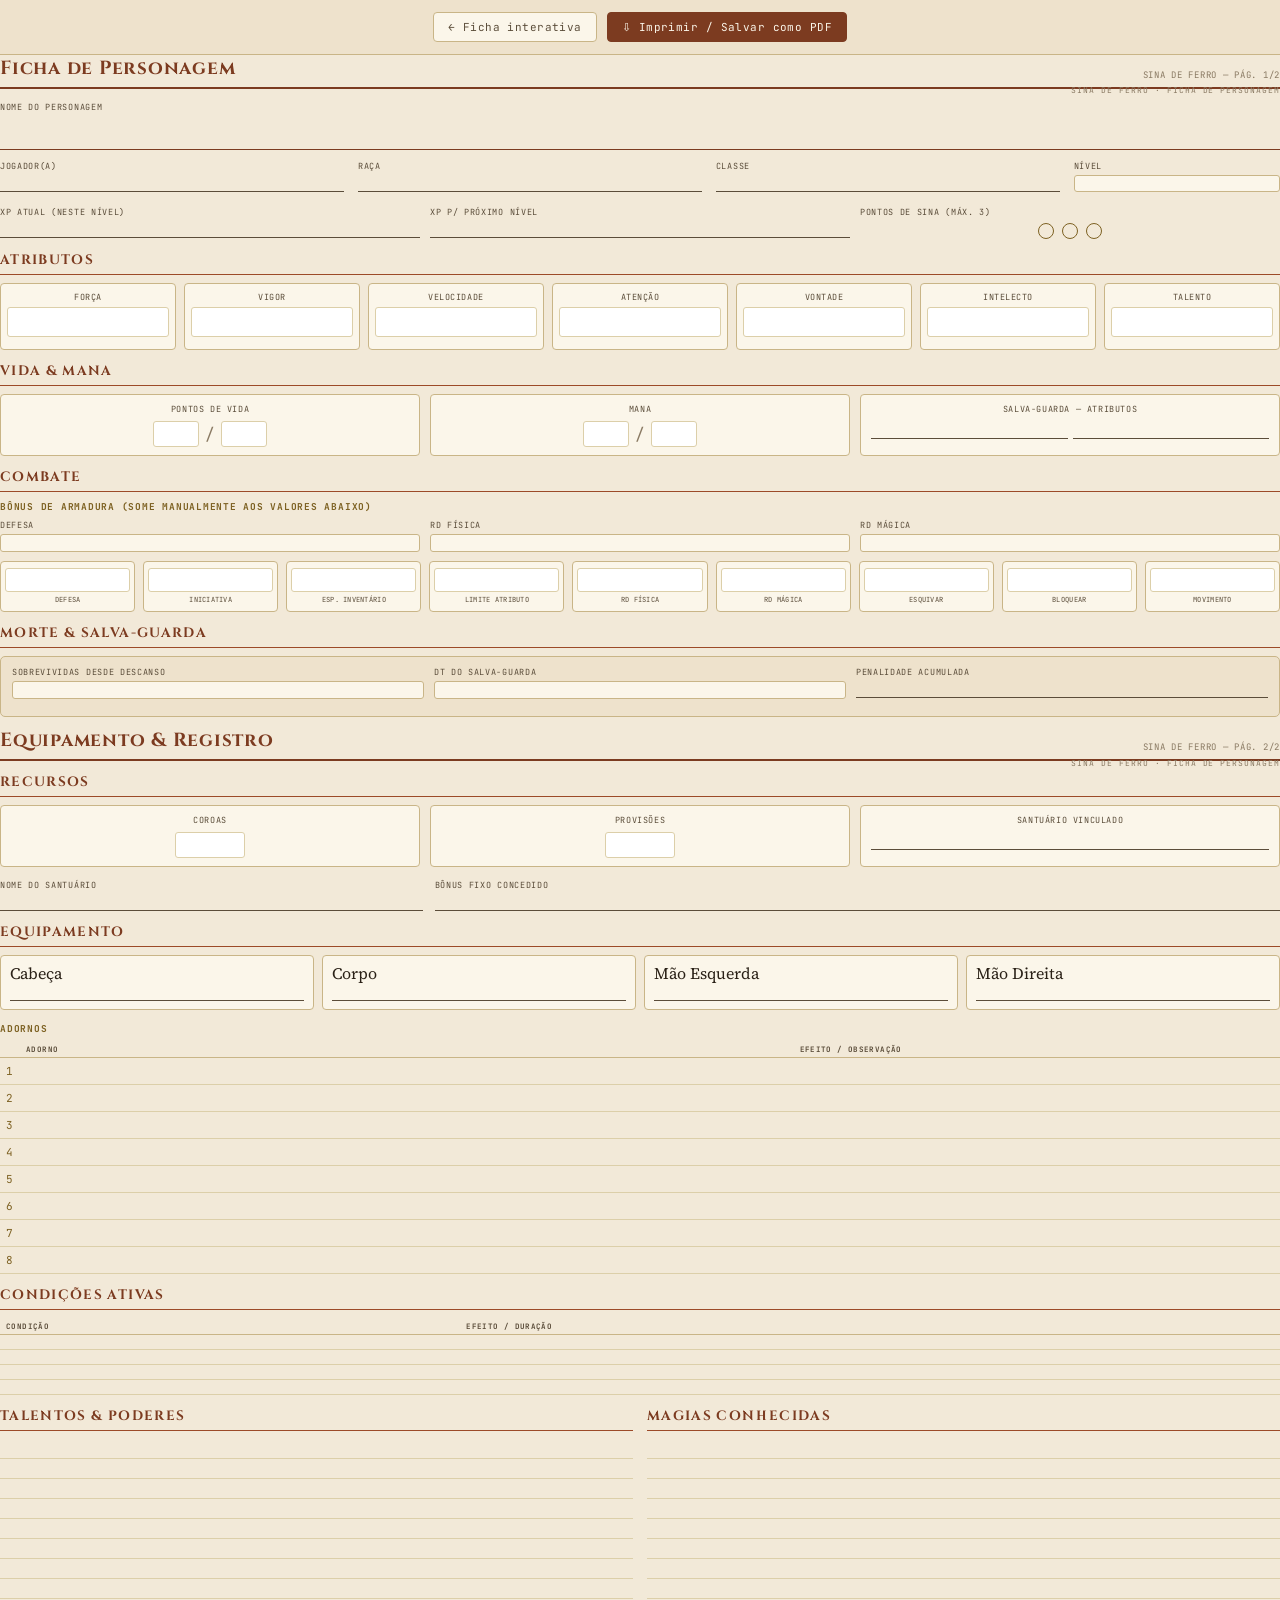
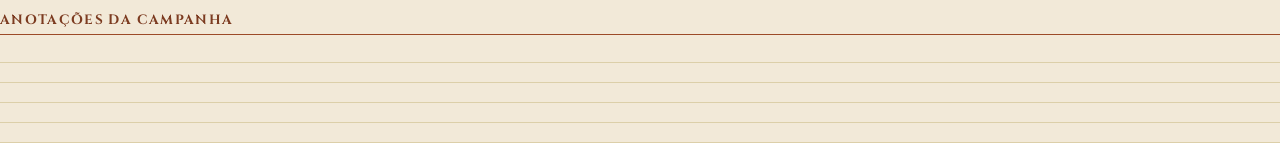
<file: ficha/ficha_impressa.html>
<!DOCTYPE html>
<html lang="pt-BR">
<head>
<meta charset="UTF-8">
<title>Ficha Impressa — Sina de Ferro</title>
<link rel="preconnect" href="https://fonts.googleapis.com">
<link href="https://fonts.googleapis.com/css2?family=Cinzel:wght@600;700&family=Source+Serif+4:wght@400;600&family=JetBrains+Mono:wght@400;500&display=swap" rel="stylesheet">
<style>
  :root {
    --paper: #f2e9d8;
    --paper-2: #eee2cc;
    --ink: #2a2117;
    --ink-soft: #5b4d3a;
    --ink-faint: #8a7a63;
    --rust: #9c4a28;
    --rust-deep: #7c3b20;
    --brass: #7d6122;
    --line: #c9b587;
    --line-soft: #dccfa9;
    --box: #fbf6ea;
    --font-display: 'Cinzel', serif;
    --font-body: 'Source Serif 4', serif;
    --font-mono: 'JetBrains Mono', monospace;
  }

  * { box-sizing: border-box; }
  html, body { margin:0; padding:0; background: var(--paper); color: var(--ink); font-family: var(--font-body); }

  @page { size: A4; margin: 13mm 12mm 15mm; }
  @page :first { margin-top: 10mm; }

  /* ---------- barra de ações (some ao imprimir) ---------- */
  .barra-acoes {
    display:flex; justify-content:center; gap: 10px; align-items:center;
    padding: 12px; background: var(--paper-2); border-bottom: 1px solid var(--line);
    position: sticky; top: 0; z-index: 10;
  }
  .barra-acoes a, .barra-acoes button {
    font-family: var(--font-mono); font-size: 11px; letter-spacing:0.04em; cursor:pointer;
    padding: 7px 14px; border-radius: 4px; border: 1px solid var(--line); background: var(--box);
    color: var(--ink-soft); text-decoration:none; display:inline-flex; align-items:center; gap:6px;
  }
  .barra-acoes button.principal { background: var(--rust-deep); color: var(--box); border-color: var(--rust-deep); }
  .barra-acoes a:hover, .barra-acoes button:hover { filter: brightness(1.08); }
  @media print { .barra-acoes { display:none; } }

  .folha { position: relative; }
  .folha + .folha { page-break-before: always; }

  /* textura sutil de fundo por página, feita só com gradientes (leve, economiza tinta) */
  .folha::before {
    content: ""; position: fixed; inset: 0; z-index: -1;
    background:
      radial-gradient(ellipse at top left, rgba(156,74,40,0.05), transparent 55%),
      radial-gradient(ellipse at bottom right, rgba(125,97,34,0.05), transparent 55%);
  }

  .marca-dagua {
    position: absolute; top: 8mm; right: 0; font-family: var(--font-mono); font-size: 8px;
    letter-spacing: 0.12em; color: var(--ink-faint); text-transform: uppercase;
  }

  /* ---------- Cabeçalho de seção ---------- */
  h2 {
    font-family: var(--font-display); font-size: 13.5px; font-weight: 700; color: var(--rust-deep);
    text-transform: uppercase; letter-spacing: 0.1em; margin: 0 0 8px; padding-bottom: 5px;
    border-bottom: 1.4px solid var(--rust); display:flex; align-items:baseline; gap: 8px;
  }
  h2 .num { font-family: var(--font-mono); font-size: 10px; color: var(--brass); font-weight: 400; }
  h3 {
    font-family: var(--font-mono); font-size: 9.5px; letter-spacing: 0.08em; text-transform: uppercase;
    color: var(--brass); margin: 0 0 6px; font-weight: 700;
  }
  .bloco { margin-bottom: 12px; }

  /* ---------- topo da folha: título geral ---------- */
  .topo-titulo {
    display:flex; justify-content:space-between; align-items:flex-end;
    border-bottom: 2px solid var(--rust-deep); padding-bottom: 6px; margin-bottom: 12px;
  }
  .topo-titulo .t1 { font-family: var(--font-display); font-size: 19px; font-weight:700; letter-spacing:0.04em; color: var(--rust-deep); }
  .topo-titulo .t2 { font-family: var(--font-mono); font-size: 9px; color: var(--ink-faint); letter-spacing: 0.08em; text-transform: uppercase; }

  /* ---------- campo com linha para escrever ---------- */
  .campo { display:flex; flex-direction:column; gap: 3px; }
  .campo .rotulo {
    font-family: var(--font-mono); font-size: 8.5px; letter-spacing:0.08em; text-transform:uppercase; color: var(--ink-soft);
  }
  .linha-escrever {
    border: none; border-bottom: 1px solid var(--ink-soft); height: 17px; width: 100%;
  }
  .caixa {
    border: 1px solid var(--line); background: var(--box); border-radius: 3px; min-height: 17px; width: 100%;
  }

  /* ---------- header do personagem ---------- */
  .ficha-header { display:flex; flex-direction:column; gap: 10px; margin-bottom: 14px; }
  .nome-linha { display:flex; align-items:flex-end; gap: 14px; }
  .nome-linha .campo:first-child { flex: 3; }
  .nome-linha input.nome-escrever {
    font-family: var(--font-display); font-size: 21px; color: var(--ink); border:none; border-bottom: 1.6px solid var(--rust-deep);
    padding-bottom: 4px; width:100%; background:transparent;
  }
  .header-grid { display:flex; gap: 14px; }
  .header-grid .campo { flex: 1; }

  /* ---------- grid genérico de N colunas ---------- */
  .grid-7 { display:flex; gap: 8px; }
  .grid-7 > div { flex:1; }
  .grid-9 { display:flex; flex-wrap:wrap; gap: 8px; }
  .grid-9 > div { flex: 1 1 100px; }
  .grid-3 { display:flex; gap: 10px; }
  .grid-3 > div { flex:1; }
  .grid-4 { display:flex; gap: 10px; }
  .grid-4 > div { flex:1; }

  /* ---------- caixa de atributo ---------- */
  .attr-box {
    border: 1px solid var(--line); border-radius: 4px; background: var(--box); padding: 7px 6px 8px; text-align:center;
  }
  .attr-box .nome-attr { font-family: var(--font-mono); font-size: 8.5px; text-transform:uppercase; letter-spacing:0.06em; color: var(--ink-soft); margin-bottom: 4px; }
  .attr-box .valor-attr {
    border: 1px solid var(--line-soft); border-radius: 3px; background: #fff; height: 30px; margin-bottom: 4px;
  }
  .attr-box .nota-par { font-family: var(--font-mono); font-size: 6.6px; color: var(--brass); line-height:1.25; min-height: 16px; }

  /* ---------- contadores (PV / Mana) ---------- */
  .contador-box {
    border: 1px solid var(--line); border-radius: 4px; background: var(--box); padding: 8px 10px; text-align:center;
  }
  .contador-box .lbl { font-family: var(--font-mono); font-size: 8.5px; text-transform:uppercase; letter-spacing:0.07em; color: var(--ink-soft); margin-bottom:6px; }
  .contador-linha { display:flex; align-items:center; justify-content:center; gap:6px; }
  .contador-linha .campo-num { width: 46px; height: 26px; border:1px solid var(--line-soft); background:#fff; border-radius:3px; }
  .contador-linha .sep { font-family: var(--font-mono); color: var(--ink-faint); }
  .contador-linha .maxfixo { font-family: var(--font-mono); font-size: 8.5px; color: var(--ink-faint); }

  .pips-linha { display:flex; gap:8px; justify-content:center; margin-top: 2px; }
  .pip-vazio { width:16px; height:16px; border-radius:50%; border: 1.4px solid var(--brass); display:inline-block; }

  /* ---------- resumo de valores derivados ---------- */
  .valores-grid { display:flex; flex-wrap:wrap; gap: 8px; }
  .valor-box {
    flex: 1 1 78px; border: 1px solid var(--line); border-radius: 4px; background: var(--box);
    text-align:center; padding: 6px 4px 7px;
  }
  .valor-box .campo-num-lg { height: 24px; border:1px solid var(--line-soft); background:#fff; border-radius:3px; margin-bottom:4px; }
  .valor-box .lbl-sm { font-family: var(--font-mono); font-size: 7px; text-transform:uppercase; letter-spacing:0.04em; color: var(--ink-soft); line-height:1.2; }

  /* ---------- painel neutro ---------- */
  .painel {
    border: 1px solid var(--line); border-radius: 5px; background: var(--paper-2); padding: 9px 11px; margin-bottom: 10px;
  }

  .nota-regra {
    font-family: var(--font-mono); font-size: 8px; color: var(--ink-soft); line-height:1.55; margin: 6px 0 0;
  }
  .nota-regra strong { color: var(--rust-deep); }

  /* ---------- tabela de adornos ---------- */
  table.adornos { width:100%; border-collapse: collapse; }
  table.adornos th {
    font-family: var(--font-mono); font-size: 7.5px; text-transform:uppercase; letter-spacing:0.05em; color: var(--ink-soft);
    text-align:left; border-bottom: 1px solid var(--line); padding: 3px 6px;
  }
  table.adornos td {
    border-bottom: 1px solid var(--line-soft); padding: 6px 6px; font-size: 11px;
  }
  table.adornos td.idx { font-family: var(--font-mono); color: var(--brass); width: 16px; }

  /* ---------- equipamento ---------- */
  .equip-grid { display:flex; flex-wrap:wrap; gap: 8px; }
  .equip-slot { flex: 1 1 130px; border: 1px solid var(--line); border-radius:4px; background: var(--box); padding: 6px 9px 8px; }

  /* ---------- linhas escrever múltiplas (talentos / anotações) ---------- */
  .pauta { margin-top: 4px; }
  .pauta .linha { border-bottom: 1px solid var(--line-soft); height: 20px; }

  /* ---------- tabela de condições ---------- */
  table.condicoes { width:100%; border-collapse: collapse; }
  table.condicoes th {
    font-family: var(--font-mono); font-size: 7.5px; text-transform:uppercase; letter-spacing:0.05em; color: var(--ink-soft);
    text-align:left; border-bottom: 1px solid var(--line); padding: 3px 6px;
  }
  table.condicoes td { border-bottom: 1px solid var(--line-soft); padding: 7px 6px; height: 12px; }
  table.condicoes td.c1 { width: 30%; }

  /* ---------- santuário ---------- */
  .santuario-grid { display:flex; gap: 12px; }
  .santuario-grid .campo:first-child { flex: 1; }
  .santuario-grid .campo:last-child { flex: 2; }

  .rodape-pagina {
    position: absolute; bottom: -10mm; left: 0; right: 0; text-align:center;
    font-family: var(--font-mono); font-size: 7px; color: var(--ink-faint); letter-spacing: 0.08em;
  }

  .duas-col { display:flex; gap: 14px; }
  .duas-col > div { flex:1; }

  /* ---------- campos pré-preenchidos a partir da ficha interativa ---------- */
  .preenchivel {
    font-family: var(--font-mono); font-size: 12px; color: var(--rust-deep); font-weight: 600;
    display:flex; align-items:center; padding: 0 2px 2px;
  }
  .linha-escrever.preenchivel, .caixa.preenchivel { justify-content: flex-start; }
  .valor-attr.preenchivel { justify-content:center; font-size: 15px; height: 30px; }
  .pip-cheio { background: var(--brass); }
</style>
</head>
<body>

<div class="barra-acoes">
  <a href="ficha.html">← Ficha interativa</a>
  <button class="principal" onclick="window.print()">⇩ Imprimir / Salvar como PDF</button>
</div>

<!-- ===================== PÁGINA 1 ===================== -->
<div class="folha">
  <div class="marca-dagua">Sina de Ferro · Ficha de Personagem</div>
  <div class="topo-titulo">
    <div class="t1">Ficha de Personagem</div>
    <div class="t2">Sina de Ferro — pág. 1/2</div>
  </div>

  <!-- Cabeçalho -->
  <div class="ficha-header">
    <div class="nome-linha">
      <div class="campo">
        <span class="rotulo">Nome do Personagem</span>
        <input class="nome-escrever" type="text" id="imp-nome">
      </div>
    </div>
    <div class="header-grid">
      <div class="campo"><span class="rotulo">Jogador(a)</span><div class="linha-escrever preenchivel" id="imp-jogador"></div></div>
      <div class="campo"><span class="rotulo">Raça</span><div class="linha-escrever preenchivel" id="imp-raca"></div></div>
      <div class="campo"><span class="rotulo">Classe</span><div class="linha-escrever preenchivel" id="imp-classe"></div></div>
      <div class="campo" style="flex:0.6;"><span class="rotulo">Nível</span><div class="caixa preenchivel" id="imp-nivel" style="height:17px;"></div></div>
    </div>
  </div>

  <!-- XP -->
  <div class="bloco">
    <div class="grid-3">
      <div class="campo"><span class="rotulo">XP Atual (neste nível)</span><div class="linha-escrever preenchivel" id="imp-xpatual"></div></div>
      <div class="campo"><span class="rotulo">XP p/ Próximo Nível</span><div class="linha-escrever preenchivel" id="imp-xpprox"></div></div>
      <div class="campo"><span class="rotulo">Pontos de Sina (máx. 3)</span>
        <div class="pips-linha" id="imp-sina"><span class="pip-vazio"></span><span class="pip-vazio"></span><span class="pip-vazio"></span></div>
      </div>
    </div>
  </div>

  <!-- Atributos -->
  <h2>Atributos</h2>
  <div class="grid-7 bloco">
    <div class="attr-box"><div class="nome-attr">Força</div><div class="valor-attr preenchivel" id="imp-attr-forca"></div></div>
    <div class="attr-box"><div class="nome-attr">Vigor</div><div class="valor-attr preenchivel" id="imp-attr-vigor"></div></div>
    <div class="attr-box"><div class="nome-attr">Velocidade</div><div class="valor-attr preenchivel" id="imp-attr-velocidade"></div></div>
    <div class="attr-box"><div class="nome-attr">Atenção</div><div class="valor-attr preenchivel" id="imp-attr-atencao"></div></div>
    <div class="attr-box"><div class="nome-attr">Vontade</div><div class="valor-attr preenchivel" id="imp-attr-vontade"></div></div>
    <div class="attr-box"><div class="nome-attr">Intelecto</div><div class="valor-attr preenchivel" id="imp-attr-intelecto"></div></div>
    <div class="attr-box"><div class="nome-attr">Talento</div><div class="valor-attr preenchivel" id="imp-attr-talento"></div></div>
  </div>

  <!-- Vida, Mana, Sina -->
  <h2>Vida &amp; Mana</h2>
  <div class="grid-3 bloco">
    <div class="contador-box">
      <div class="lbl">Pontos de Vida</div>
      <div class="contador-linha"><div class="campo-num preenchivel" id="imp-pv-atual" style="justify-content:center;"></div><span class="sep">/</span><div class="campo-num preenchivel" id="imp-pv-max" style="justify-content:center;"></div></div>
      
    </div>
    <div class="contador-box">
      <div class="lbl">Mana</div>
      <div class="contador-linha"><div class="campo-num preenchivel" id="imp-mana-atual" style="justify-content:center;"></div><span class="sep">/</span><div class="campo-num preenchivel" id="imp-mana-max" style="justify-content:center;"></div></div>
      
    </div>
    <div class="contador-box">
      <div class="lbl">Salva-Guarda — atributos</div>
      <div class="grid-3" style="gap:5px;">
        <div class="linha-escrever preenchivel" id="imp-salva1" style="height:18px; justify-content:center;"></div>
        <div class="linha-escrever preenchivel" id="imp-salva2" style="height:18px; justify-content:center;"></div>
      </div>
      
    </div>
  </div>

  <!-- Combate -->
  <h2>Combate</h2>
  <div class="bloco">
    <h3>Bônus de armadura (some manualmente aos valores abaixo)</h3>
    <div class="grid-3" style="margin-bottom:9px;">
      <div class="campo"><span class="rotulo">Defesa</span><div class="caixa" style="height:18px;"></div></div>
      <div class="campo"><span class="rotulo">RD Física</span><div class="caixa" style="height:18px;"></div></div>
      <div class="campo"><span class="rotulo">RD Mágica</span><div class="caixa" style="height:18px;"></div></div>
    </div>
    <div class="valores-grid">
      <div class="valor-box"><div class="campo-num-lg"></div><div class="lbl-sm">Defesa</div></div>
      <div class="valor-box"><div class="campo-num-lg"></div><div class="lbl-sm">Iniciativa</div></div>
      <div class="valor-box"><div class="campo-num-lg"></div><div class="lbl-sm">Esp. Inventário</div></div>
      <div class="valor-box"><div class="campo-num-lg"></div><div class="lbl-sm">Limite Atributo</div></div>
      <div class="valor-box"><div class="campo-num-lg"></div><div class="lbl-sm">RD Física</div></div>
      <div class="valor-box"><div class="campo-num-lg"></div><div class="lbl-sm">RD Mágica</div></div>
      <div class="valor-box"><div class="campo-num-lg"></div><div class="lbl-sm">Esquivar</div></div>
      <div class="valor-box"><div class="campo-num-lg"></div><div class="lbl-sm">Bloquear</div></div>
      <div class="valor-box"><div class="campo-num-lg"></div><div class="lbl-sm">Movimento</div></div>
    </div>
  </div>

  <!-- Morte e Salva-Guarda -->
  <h2>Morte &amp; Salva-Guarda</h2>
  <div class="painel">
    <div class="grid-3" style="margin-bottom:8px;">
      <div class="campo"><span class="rotulo">Sobrevividas desde descanso</span><div class="caixa" style="height:18px;"></div></div>
      <div class="campo"><span class="rotulo">DT do Salva-Guarda</span><div class="caixa" style="height:18px;"></div></div>
      <div class="campo"><span class="rotulo">Penalidade acumulada</span><div class="linha-escrever"></div></div>
    </div>
    
  </div>

  
</div>

<!-- ===================== PÁGINA 2 ===================== -->
<div class="folha">
  <div class="marca-dagua">Sina de Ferro · Ficha de Personagem</div>
  <div class="topo-titulo">
    <div class="t1">Equipamento &amp; Registro</div>
    <div class="t2">Sina de Ferro — pág. 2/2</div>
  </div>

  <!-- Recursos -->
  <h2>Recursos</h2>
  <div class="grid-3 bloco">
    <div class="contador-box">
      <div class="lbl">Coroas</div>
      <div class="contador-linha"><div class="campo-num" style="width:70px;"></div></div>
    </div>
    <div class="contador-box">
      <div class="lbl">Provisões</div>
      <div class="contador-linha"><div class="campo-num" style="width:70px;"></div></div>
    </div>
    <div class="contador-box">
      <div class="lbl">Santuário Vinculado</div>
      <div class="linha-escrever" style="height:18px;"></div>
    </div>
  </div>

  <!-- Santuário -->
  <div class="bloco">
    <div class="santuario-grid">
      <div class="campo"><span class="rotulo">Nome do Santuário</span><div class="linha-escrever"></div></div>
      <div class="campo"><span class="rotulo">Bônus fixo concedido</span><div class="linha-escrever"></div></div>
    </div>
  </div>

  <!-- Equipamento -->
  <h2>Equipamento</h2>
  <div class="equip-grid bloco">
    <div class="equip-slot"><span class="rotulo">Cabeça</span><div class="linha-escrever"></div></div>
    <div class="equip-slot"><span class="rotulo">Corpo</span><div class="linha-escrever"></div></div>
    <div class="equip-slot"><span class="rotulo">Mão Esquerda</span><div class="linha-escrever"></div></div>
    <div class="equip-slot"><span class="rotulo">Mão Direita</span><div class="linha-escrever"></div></div>
  </div>

  <!-- Adornos (base expandida) -->
  <h3 style="margin-top:2px;">Adornos</h3>
  <table class="adornos bloco">
    <thead><tr><th style="width:20px;"></th><th>Adorno</th><th style="width:38%;">Efeito / observação</th></tr></thead>
    <tbody>
      <tr><td class="idx">1</td><td></td><td></td></tr>
      <tr><td class="idx">2</td><td></td><td></td></tr>
      <tr><td class="idx">3</td><td></td><td></td></tr>
      <tr><td class="idx">4</td><td></td><td></td></tr>
      <tr><td class="idx">5</td><td></td><td></td></tr>
      <tr><td class="idx">6</td><td></td><td></td></tr>
      <tr><td class="idx">7</td><td></td><td></td></tr>
      <tr><td class="idx">8</td><td></td><td></td></tr>
    </tbody>
  </table>

  <!-- Condições -->
  <h2>Condições Ativas</h2>
  <table class="condicoes bloco">
    <thead><tr><th class="c1">Condição</th><th>Efeito / duração</th></tr></thead>
    <tbody>
      <tr><td></td><td></td></tr>
      <tr><td></td><td></td></tr>
      <tr><td></td><td></td></tr>
      <tr><td></td><td></td></tr>
    </tbody>
  </table>

  <!-- Talentos e Magias conhecidas (espaço livre, sem catálogo) -->
  <div class="duas-col bloco">
    <div>
      <h2>Talentos &amp; Poderes</h2>
      <div class="pauta">
        <div class="linha"></div><div class="linha"></div><div class="linha"></div>
        <div class="linha"></div><div class="linha"></div><div class="linha"></div>
        <div class="linha"></div><div class="linha"></div>
      </div>
    </div>
    <div>
      <h2>Magias Conhecidas</h2>
      <div class="pauta">
        <div class="linha"></div><div class="linha"></div><div class="linha"></div>
        <div class="linha"></div><div class="linha"></div><div class="linha"></div>
        <div class="linha"></div><div class="linha"></div>
      </div>
    </div>
  </div>

  <!-- Anotações -->
  <h2>Anotações da Campanha</h2>
  <div class="pauta">
    <div class="linha"></div><div class="linha"></div><div class="linha"></div>
    <div class="linha"></div><div class="linha"></div>
  </div>

  
</div>

</body>
</html>
</file>
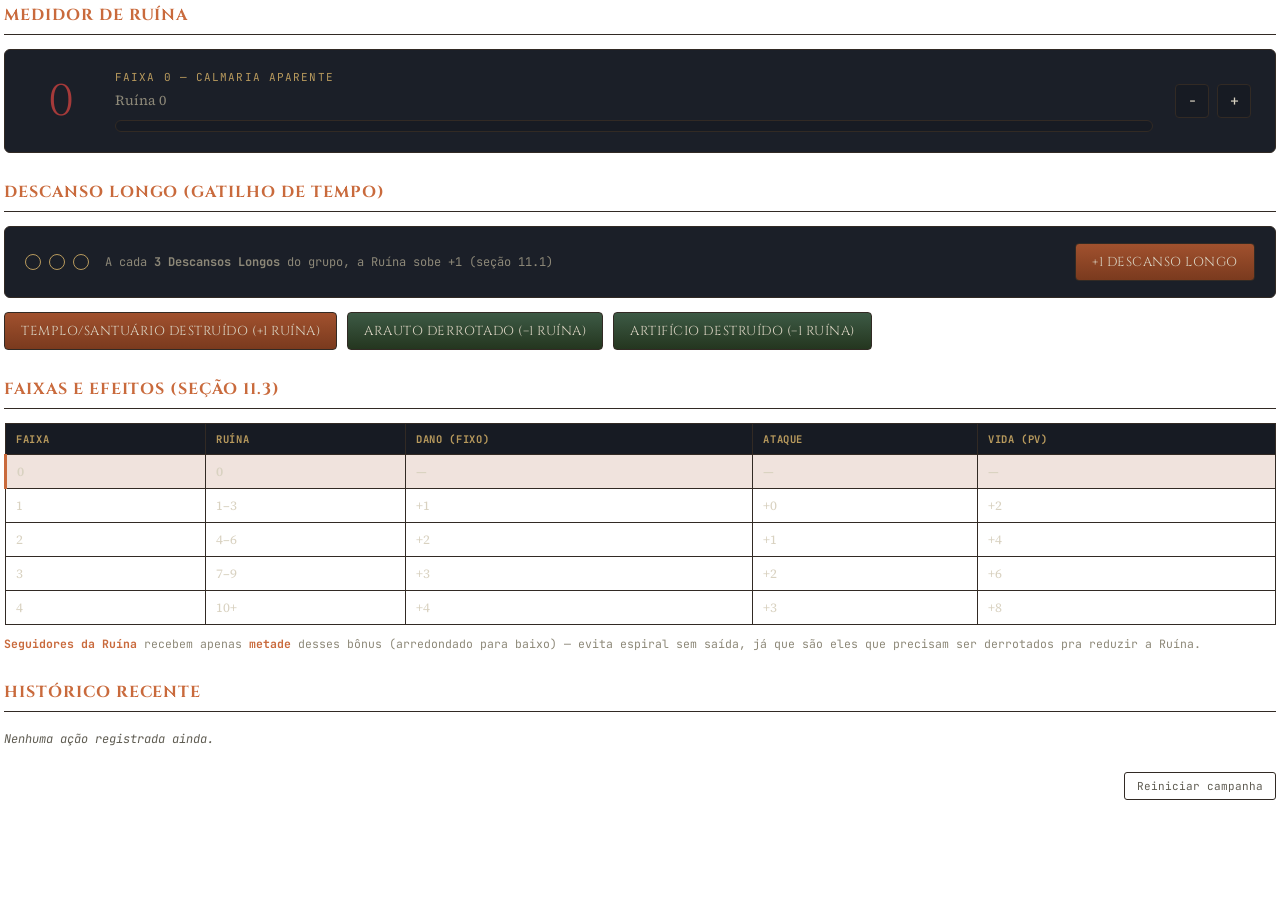
<file: ruina/ruina.html>
<!DOCTYPE html>
<html lang="pt-BR">
<head>
<meta charset="UTF-8">
<title>Rastreador de Ruína — Sina de Ferro</title>
<link rel="preconnect" href="https://fonts.googleapis.com">
<link href="https://fonts.googleapis.com/css2?family=Cinzel:wght@600;700&family=Source+Serif+4:wght@400;600&family=JetBrains+Mono:wght@400;500&display=swap" rel="stylesheet">
<style>
  :root {
    --bg-raised:#171b23; --bg-panel:#1b1f28; --line:#322a24; --line-soft:#23262e;
    --rust:#a1512e; --rust-bright:#c96a3c; --brass:#b89a5d;
    --ruin:#7a2530; --ruin-bright:#a53a3a;
    --paper:#d9d2c1; --paper-dim:#8d8878; --paper-faint:#5f5c52;
    --font-display:'Cinzel',serif; --font-body:'Source Serif 4',serif; --font-mono:'JetBrains Mono',monospace;
  }
  * { box-sizing: border-box; }
  body { margin:0; background:transparent; color:var(--paper); font-family:var(--font-body); padding: 4px 4px 28px; }

  h2 { font-family: var(--font-display); font-size: 16px; color: var(--rust-bright); text-transform: uppercase; letter-spacing: 0.06em; border-bottom: 1px solid var(--line); padding-bottom: 8px; margin: 28px 0 14px; }
  h2:first-of-type { margin-top: 0; }

  /* ---------- Medidor principal ---------- */
  .medidor {
    display: flex; align-items: center; gap: 22px; flex-wrap: wrap;
    background: var(--bg-panel); border: 1px solid var(--line); border-radius: 6px;
    padding: 20px 24px;
  }

  .medidor .num {
    font-family: var(--font-display); font-size: 44px; color: var(--ruin-bright);
    min-width: 64px; text-align: center;
  }

  .medidor .info { flex: 1; min-width: 180px; }
  .medidor .faixa-nome { font-family: var(--font-mono); font-size: 11px; letter-spacing: 0.1em; text-transform: uppercase; color: var(--brass); margin-bottom: 6px; }
  .medidor .faixa-range { font-size: 14px; color: var(--paper-dim); }

  .barra-track {
    position: relative; width: 100%; height: 12px; margin-top: 10px;
    background: var(--bg-raised); border: 1px solid var(--line); border-radius: 6px; overflow: hidden;
  }
  .barra-fill {
    position: absolute; inset: 0; width: 0%;
    background: linear-gradient(90deg, var(--brass), var(--rust) 55%, var(--ruin-bright));
    transition: width 0.4s ease;
  }

  .ruina-btns { display: flex; gap: 8px; flex-shrink: 0; }
  .ruina-btns button {
    font-family: var(--font-mono); font-size: 15px; width: 34px; height: 34px;
    border-radius: 4px; border: 1px solid var(--line); background: var(--bg-raised); color: var(--paper);
    cursor: pointer;
  }
  .ruina-btns button:hover { background: var(--rust); border-color: var(--rust); }

  /* ---------- Descansos ---------- */
  .descansos {
    display: flex; align-items: center; gap: 16px; flex-wrap: wrap;
    background: var(--bg-panel); border: 1px solid var(--line); border-radius: 6px;
    padding: 16px 20px;
  }
  .pips { display: flex; gap: 8px; }
  .pip {
    width: 16px; height: 16px; border-radius: 50%;
    border: 1.5px solid var(--brass); background: transparent;
  }
  .pip.on { background: var(--brass); box-shadow: 0 0 8px rgba(184,154,93,0.5); }

  .descansos .legenda { font-family: var(--font-mono); font-size: 12px; color: var(--paper-dim); flex: 1; min-width: 160px; }

  button.acao {
    font-family: var(--font-display); font-size: 13px; letter-spacing: 0.04em; text-transform: uppercase;
    color: var(--paper); border: 1px solid var(--line); border-radius: 4px; padding: 9px 16px; cursor: pointer;
  }
  button.acao.subir { background: linear-gradient(180deg, var(--rust), #7a3a1e); }
  button.acao.descer { background: linear-gradient(180deg, #3d5a45, #24361f); }
  button.acao:hover { filter: brightness(1.12); }

  .acoes-rapidas { display: flex; gap: 10px; flex-wrap: wrap; margin-top: 14px; }

  /* ---------- Tabela de faixas ---------- */
  table { width: 100%; border-collapse: collapse; font-size: 13px; margin-top: 4px; }
  th, td { border: 1px solid var(--line); padding: 8px 10px; text-align: left; }
  th { font-family: var(--font-mono); font-size: 10.5px; letter-spacing: 0.06em; text-transform: uppercase; color: var(--brass); background: var(--bg-raised); }
  tr.linha-atual td { background: rgba(161, 81, 46, 0.16); color: var(--paper); font-weight: 600; }
  tr.linha-atual td:first-child { border-left: 3px solid var(--rust-bright); }

  .nota-seguidores {
    font-family: var(--font-mono); font-size: 11.5px; color: var(--paper-dim);
    margin-top: 10px; line-height: 1.6;
  }
  .nota-seguidores strong { color: var(--rust-bright); }

  /* ---------- Histórico ---------- */
  .historico-lista { list-style: none; margin: 0; padding: 0; font-family: var(--font-mono); font-size: 12px; color: var(--paper-dim); }
  .historico-lista li { padding: 5px 0; border-bottom: 1px solid var(--line-soft); }
  .historico-lista li:last-child { border-bottom: none; }
  .historico-lista .vazio { color: var(--paper-faint); font-style: italic; }

  .rodape-acoes { text-align: right; margin-top: 20px; }
  button.reset {
    font-family: var(--font-mono); font-size: 11px; color: var(--paper-faint);
    background: none; border: 1px solid var(--line); border-radius: 3px; padding: 6px 12px; cursor: pointer;
  }
  button.reset:hover { color: var(--ruin-bright); border-color: var(--ruin-bright); }
</style>
</head>
<body>

  <h2>Medidor de Ruína</h2>
  <div class="medidor">
    <div class="num" id="numRuina">0</div>
    <div class="info">
      <div class="faixa-nome" id="faixaNome">Faixa 0 — Calmaria Aparente</div>
      <div class="faixa-range" id="faixaRange">Ruína 0</div>
      <div class="barra-track"><div class="barra-fill" id="barraFill"></div></div>
    </div>
    <div class="ruina-btns">
      <button id="btnMenos" title="-1 Ruína manual">−</button>
      <button id="btnMais" title="+1 Ruína manual">+</button>
    </div>
  </div>

  <h2>Descanso Longo (gatilho de tempo)</h2>
  <div class="descansos">
    <div class="pips" id="pips"><span class="pip"></span><span class="pip"></span><span class="pip"></span></div>
    <div class="legenda">A cada <strong>3 Descansos Longos</strong> do grupo, a Ruína sobe +1 (seção 11.1)</div>
    <button class="acao subir" id="btnDescanso">+1 Descanso Longo</button>
  </div>

  <div class="acoes-rapidas">
    <button class="acao subir" id="btnTemplo">Templo/Santuário destruído (+1 Ruína)</button>
    <button class="acao descer" id="btnArauto">Arauto derrotado (−1 Ruína)</button>
    <button class="acao descer" id="btnArtificio">Artifício destruído (−1 Ruína)</button>
  </div>

  <h2>Faixas e efeitos (seção 11.3)</h2>
  <table>
    <thead><tr><th>Faixa</th><th>Ruína</th><th>Dano (fixo)</th><th>Ataque</th><th>Vida (PV)</th></tr></thead>
    <tbody id="tabelaFaixas"></tbody>
  </table>
  <p class="nota-seguidores">
    <strong>Seguidores da Ruína</strong> recebem apenas <strong>metade</strong> desses bônus (arredondado para baixo) — evita espiral sem saída, já que são eles que precisam ser derrotados pra reduzir a Ruína.
  </p>

  <h2>Histórico recente</h2>
  <ul class="historico-lista" id="historicoLista"><li class="vazio">Nenhuma ação registrada ainda.</li></ul>

  <div class="rodape-acoes">
    <button class="reset" id="btnReset">Reiniciar campanha</button>
  </div>

<script>
  const CHAVE = "sinaDeFerro.ruina";

  const FAIXAS = [
    { faixa: 0, min: 0,  max: 0,   nome: "Calmaria Aparente", dano: "—", ataque: "—", vida: "—" },
    { faixa: 1, min: 1,  max: 3,   nome: "Rachaduras",        dano: "+1", ataque: "+0", vida: "+2" },
    { faixa: 2, min: 4,  max: 6,   nome: "Deterioração",      dano: "+2", ataque: "+1", vida: "+4" },
    { faixa: 3, min: 7,  max: 9,   nome: "Colapso",           dano: "+3", ataque: "+2", vida: "+6" },
    { faixa: 4, min: 10, max: Infinity, nome: "Fim dos Dias", dano: "+4", ataque: "+3", vida: "+8" },
  ];

  function estadoPadrao() {
    return { ruina: 0, descansos: 0, historico: [] };
  }

  function carregar() {
    try {
      const bruto = localStorage.getItem(CHAVE);
      if (!bruto) return estadoPadrao();
      const dado = JSON.parse(bruto);
      return { ruina: dado.ruina || 0, descansos: dado.descansos || 0, historico: dado.historico || [] };
    } catch (e) {
      return estadoPadrao();
    }
  }

  function salvar() {
    localStorage.setItem(CHAVE, JSON.stringify(estado));
  }

  function faixaDe(ruina) {
    return FAIXAS.find(f => ruina >= f.min && ruina <= f.max) || FAIXAS[FAIXAS.length - 1];
  }

  function registrar(texto) {
    estado.historico.unshift({ texto, quando: new Date().toLocaleString("pt-BR") });
    if (estado.historico.length > 15) estado.historico.pop();
  }

  function alterarRuina(delta, motivo) {
    estado.ruina = Math.max(0, estado.ruina + delta);
    registrar(`${delta > 0 ? "+1" : "−1"} Ruína — ${motivo} (total: ${estado.ruina})`);
    salvar();
    renderizar();
  }

  function marcarDescanso() {
    estado.descansos += 1;
    if (estado.descansos >= 3) {
      estado.descansos = 0;
      estado.ruina += 1;
      registrar(`3º Descanso Longo — Ruína sobe automaticamente (total: ${estado.ruina})`);
    } else {
      registrar(`Descanso Longo registrado (${estado.descansos}/3)`);
    }
    salvar();
    renderizar();
  }

  function renderizar() {
    const f = faixaDe(estado.ruina);
    document.getElementById("numRuina").textContent = estado.ruina;
    document.getElementById("faixaNome").textContent = `Faixa ${f.faixa} — ${f.nome}`;
    document.getElementById("faixaRange").textContent =
      f.max === Infinity ? `Ruína ${f.min}+` : (f.min === f.max ? `Ruína ${f.min}` : `Ruína ${f.min}–${f.max}`);

    const pctTeto = 10; // Faixa 4 (Fim dos Dias) começa em 10 — usada como teto visual da barra
    document.getElementById("barraFill").style.width = Math.min(100, (estado.ruina / pctTeto) * 100) + "%";

    document.querySelectorAll("#pips .pip").forEach((el, i) => {
      el.classList.toggle("on", i < estado.descansos);
    });

    document.getElementById("tabelaFaixas").innerHTML = FAIXAS.map(row => `
      <tr class="${row.faixa === f.faixa ? "linha-atual" : ""}">
        <td>${row.faixa}</td>
        <td>${row.max === Infinity ? row.min + "+" : (row.min === row.max ? row.min : row.min + "–" + row.max)}</td>
        <td>${row.dano}</td>
        <td>${row.ataque}</td>
        <td>${row.vida}</td>
      </tr>
    `).join("");

    const lista = document.getElementById("historicoLista");
    lista.innerHTML = estado.historico.length
      ? estado.historico.map(h => `<li>${h.texto}</li>`).join("")
      : `<li class="vazio">Nenhuma ação registrada ainda.</li>`;
  }

  let estado = carregar();

  document.getElementById("btnMais").addEventListener("click", () => alterarRuina(1, "ajuste manual"));
  document.getElementById("btnMenos").addEventListener("click", () => alterarRuina(-1, "ajuste manual"));
  document.getElementById("btnDescanso").addEventListener("click", marcarDescanso);
  document.getElementById("btnTemplo").addEventListener("click", () => alterarRuina(1, "Templo/Santuário destruído"));
  document.getElementById("btnArauto").addEventListener("click", () => alterarRuina(-1, "Arauto derrotado"));
  document.getElementById("btnArtificio").addEventListener("click", () => alterarRuina(-1, "Artifício destruído"));
  document.getElementById("btnReset").addEventListener("click", () => {
    if (confirm("Reiniciar a Ruína, o contador de Descansos Longos e o histórico?")) {
      estado = estadoPadrao();
      salvar();
      renderizar();
    }
  });

  renderizar();
</script>
</body>
</html>
</file>
